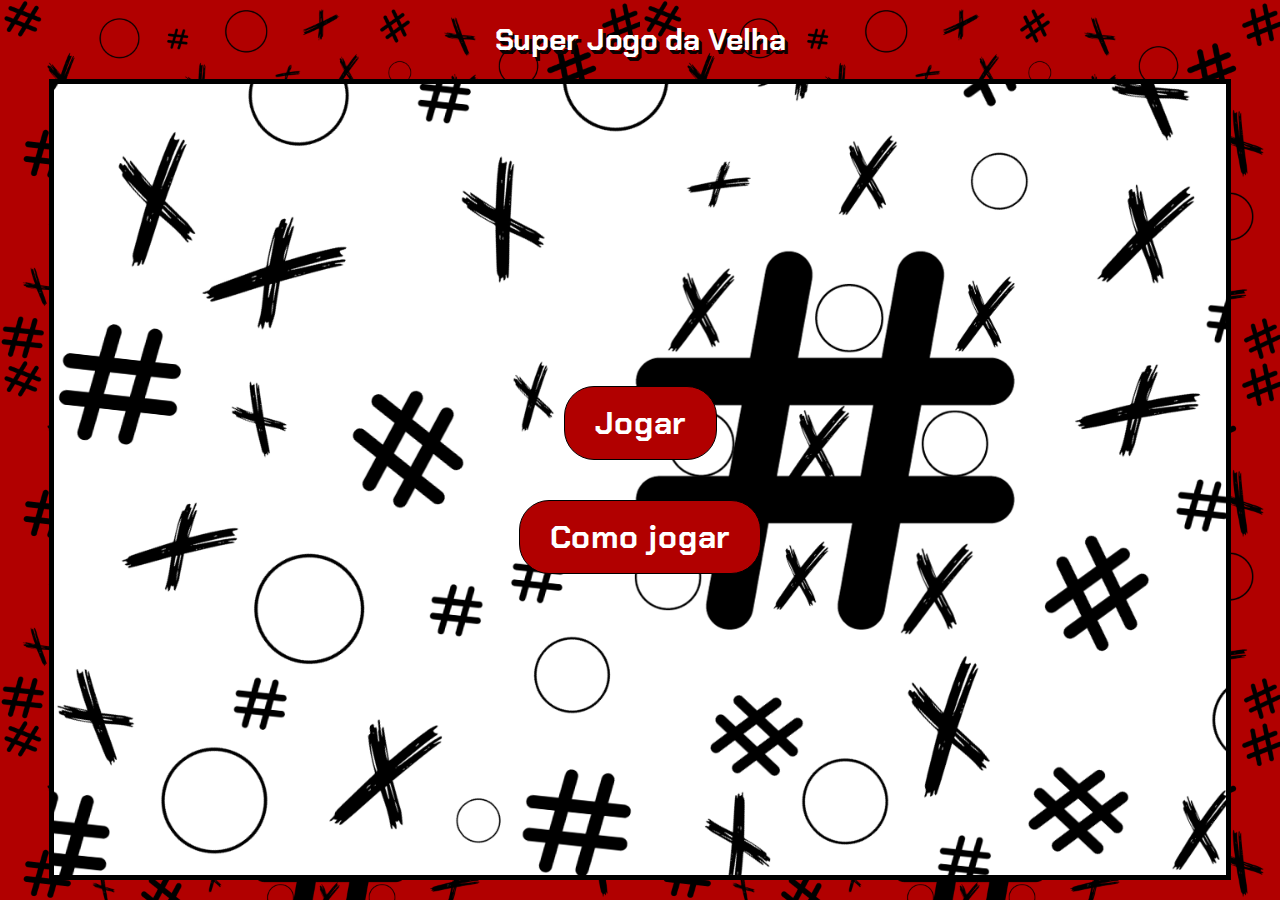
<file: index.html>
<!DOCTYPE html>
<html lang="pt-br">
<head>
  <meta charset="UTF-8">
  <meta name="viewport" content="width=device-width, initial-scale=1.0">
  <title>Super Jogo da Velha</title>
  <link rel="stylesheet" href="./css/style.css">
  <link rel="preconnect" href="https://fonts.googleapis.com">
  <link rel="preconnect" href="https://fonts.gstatic.com" crossorigin>
  <link href="https://fonts.googleapis.com/css2?family=Chakra+Petch&display=swap" rel="stylesheet">
  <link rel="icon" href="img/favicon.png">
</head>
<body>
  <header>
    <h1>Super Jogo da Velha</h1>
  </header>
  <main id="painel-jogo">
    <div id="container-botoes-interface">
      <button id="botao-jogar">Jogar</button>
      <button id="botao-regras">Como jogar</button>
    </div>
  </main>
  <script type="module" src="./scripts/index.js"></script>
</body>
</html>
</file>
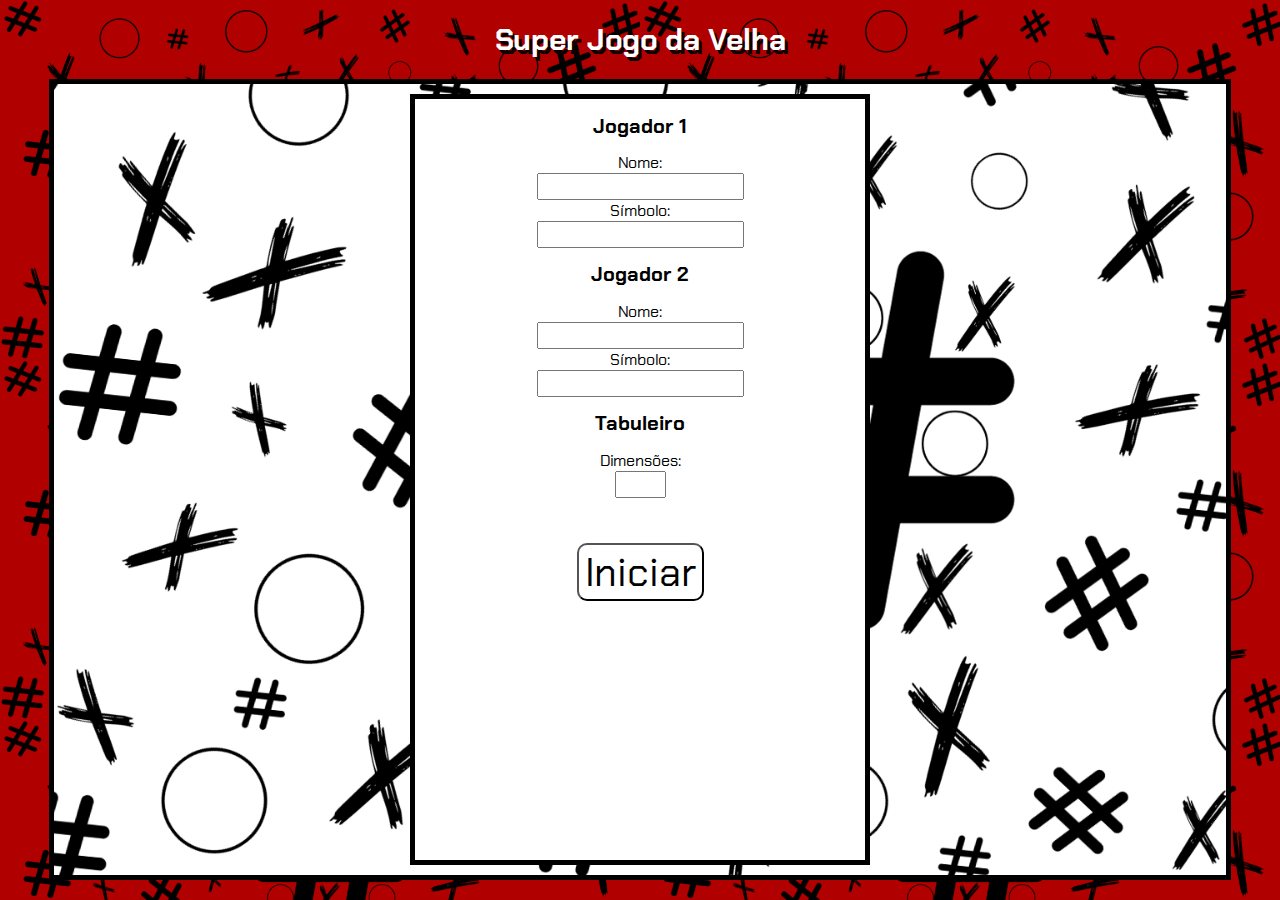
<file: configuracoes.html>
<!DOCTYPE html>
<html lang="en">
<head>
  <meta charset="UTF-8">
  <meta name="viewport" content="width=device-width, initial-scale=1.0">
  <title>Super Jogo da Velha</title>
  <link rel="stylesheet" href="./css/style.css">
  <link rel="preconnect" href="https://fonts.googleapis.com">
  <link rel="preconnect" href="https://fonts.gstatic.com" crossorigin>
  <link href="https://fonts.googleapis.com/css2?family=Chakra+Petch&display=swap" rel="stylesheet">
  <link rel="icon" href="img/favicon.png">
</head>
<body>
  <header>
    <h1>Super Jogo da Velha</h1>
  </header>
  <main id="painel-jogo">
    <div id="configuracoes-jogo">
      <form id="primeiro-jogador">
        <h1>Jogador 1</h1>
        <label for="nome-jogador">Nome:</label>
        <br>
        <input type="text" id="nome-jogador" minlength="3" maxlength="20">
        <br>
        <label for="simbolo-jogador">Símbolo:</label>
        <br>
        <input type="text" id="simbolo-jogador" minlength="1" maxlength="1">
      </form>
      <form id="segundo-jogador">
        <h1>Jogador 2</h1>
        <label for="nome-jogador">Nome:</label>
        <br>
        <input type="text" id="nome-jogador" minlength="3" maxlength="20">
        <br>
        <label for="simbolo-jogador">Símbolo:</label>
        <br>
        <input type="text" id="simbolo-jogador" minlength="1" maxlength="1">
      </form>
      <form id="tabuleiro">
        <h1>Tabuleiro</h1>
        <label for="dimensoes-tabuleiro">Dimensões:</label>
        <br>
        <input type="number" id="dimensoes-tabuleiro" min="3" max="3">
        <br>
      </form>
      <div id="container-botao-iniciar">
        <button id="botao-iniciar">Iniciar</button>
      </div>
    </div>
  </main>
  <script type="module" src="./scripts/configuracoes.js"></script>
</body>
</html>
</file>
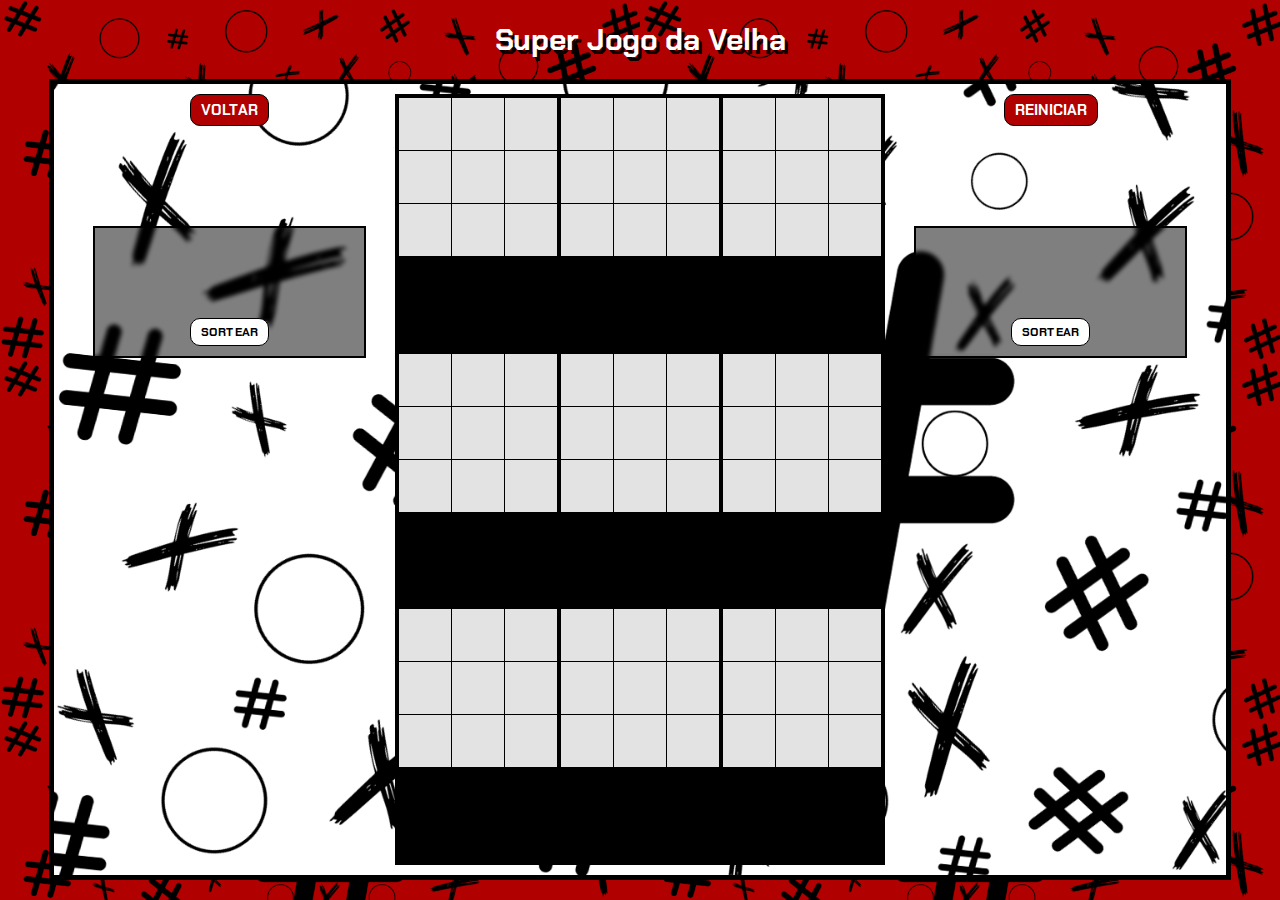
<file: jogar.html>
<!DOCTYPE html>
<html lang="en">
<head>
  <meta charset="UTF-8">
  <meta name="viewport" content="width=device-width, initial-scale=1.0">
  <title>Super Jogo da Velha</title>
  <link rel="stylesheet" href="./css/style.css">
  <link rel="stylesheet" href="./css/jogo.css">
  <link rel="preconnect" href="https://fonts.googleapis.com">
  <link rel="preconnect" href="https://fonts.gstatic.com" crossorigin>
  <link href="https://fonts.googleapis.com/css2?family=Chakra+Petch&display=swap" rel="stylesheet">
  <link rel="icon" href="img/favicon.png">
</head>
<body>
  <header>
    <h1>Super Jogo da Velha</h1>
  </header>
  <main id="painel-jogo">
    <aside class="container">
      <button id="botao-voltar">VOLTAR</button>
  
      <div id="container-primeiro-jogador" class="jogador">
        <h1 class="nome"></h1>
        <h1 class="simbolo"></h1>
        <button class="botao-sorteio">SORTEAR</button>
      </div>
    </aside>
    
    <div id="conteudo-jogo">

    </div>
    
    <aside class="container">
      <button id="botao-reiniciar">REINICIAR</button>
  
      <div id="container-segundo-jogador" class="jogador">
        <h1 class="nome"></h1>
        <h1 class="simbolo"></h1>
        <button class="botao-sorteio">SORTEAR</button>
      </div>
    </aside>
  </main>

  <script type="module" src="./scripts/jogar.js"></script>
</body>
</html>
</file>
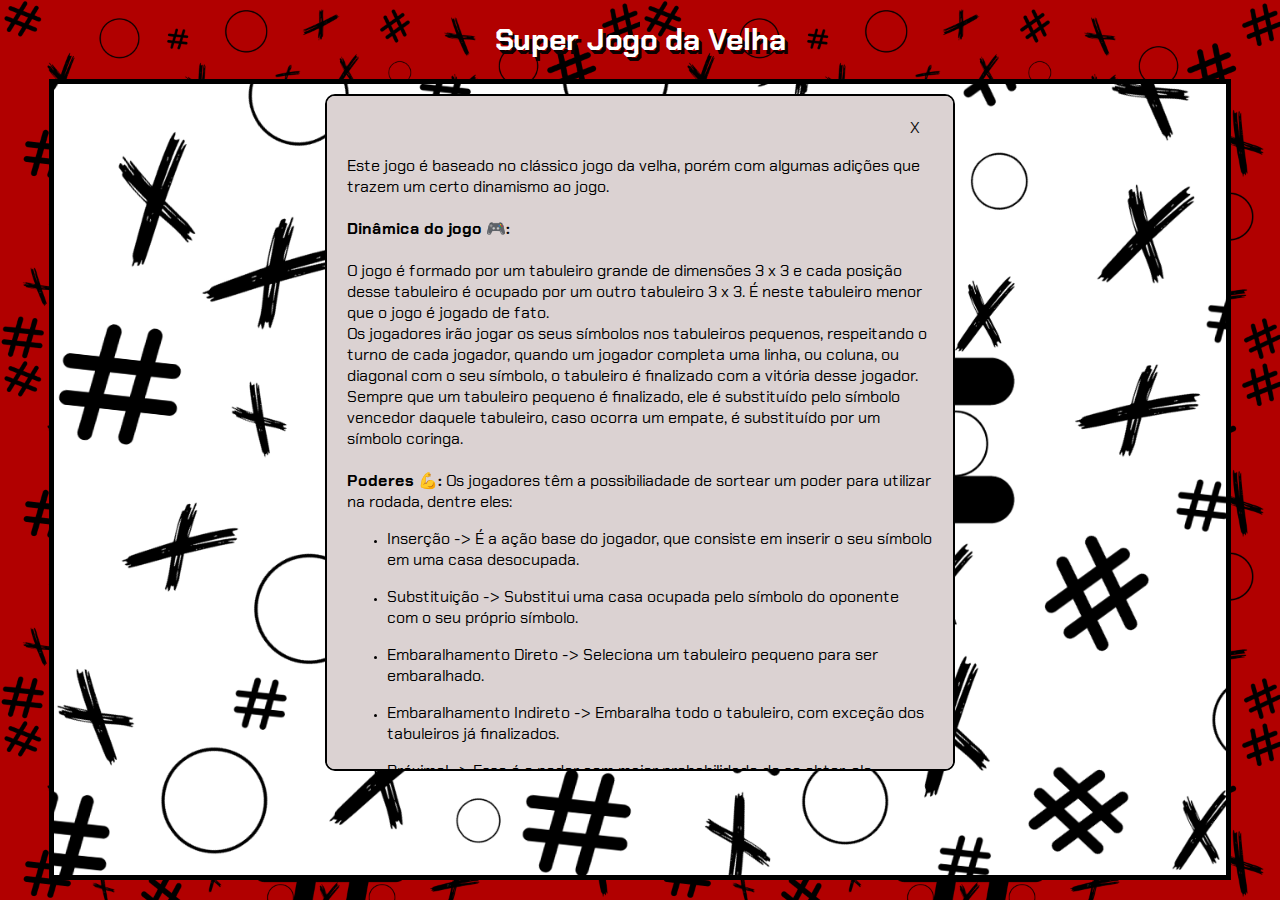
<file: regras.html>
<!DOCTYPE html>
<html lang="en">
<head>
  <meta charset="UTF-8">
  <meta name="viewport" content="width=device-width, initial-scale=1.0">
  <title>Super Jogo da Velha</title>
  <link rel="stylesheet" href="./css/style.css">
  <link rel="stylesheet" href="./css/regras.css">
  <link rel="preconnect" href="https://fonts.googleapis.com">
  <link rel="preconnect" href="https://fonts.gstatic.com" crossorigin>
  <link href="https://fonts.googleapis.com/css2?family=Chakra+Petch&display=swap" rel="stylesheet">
  <link rel="icon" href="img/favicon.png">
</head>
<body>
  <header>
    <h1>Super Jogo da Velha</h1>
  </header>
  <main id="painel-jogo">
    <div id="container-regras">
      <button id="fechar-regras">X</button>
      <p>
        Este jogo é baseado no clássico jogo da velha, porém com algumas adições que trazem um certo dinamismo ao jogo.
        <br>
        <br>
    
        <strong>Dinâmica do jogo 🎮:</strong>
        <br>
        <br>
        
        O jogo é formado por um tabuleiro grande de dimensões 3 x 3 e cada posição desse tabuleiro é ocupado por um outro tabuleiro 3 x 3. É neste tabuleiro menor que o jogo é jogado de fato.<br>
        Os jogadores irão jogar os seus símbolos nos tabuleiros pequenos, respeitando o turno de cada jogador, quando um jogador completa uma linha, ou coluna, ou diagonal com o seu símbolo, o tabuleiro é finalizado com a vitória desse jogador.<br>
        Sempre que um tabuleiro pequeno é finalizado, ele é substituído pelo símbolo vencedor daquele tabuleiro, caso ocorra um empate, é substituído por um símbolo coringa.
        <br>
        <br>

        <strong>Poderes 💪:</strong>

        Os jogadores têm a possibiliadade de sortear um poder para utilizar na rodada, dentre eles:
      </p>

        <ul>
          <li>
            <p>
              Inserção -> É a ação base do jogador, que consiste em inserir o seu símbolo em uma casa desocupada.
            </p>
          </li>
          <li>
            <p>
              Substituição -> Substitui uma casa ocupada pelo símbolo do oponente com o seu próprio símbolo.
            </p>
          </li>
          <li>
            <p>
              Embaralhamento Direto -> Seleciona um tabuleiro pequeno para ser embaralhado.
            </p>
          </li>
          <li>
            <p>
              Embaralhamento Indireto -> Embaralha todo o tabuleiro, com exceção dos tabuleiros já finalizados.
            </p>
          </li>
          <li>
            <p>
              Próximo! -> Esse é o poder com maior probabilidade de se obter, ele simplesmente passa a vez para o oponente.
            </p>
          </li>
        </ul>
        
      <p>
        <strong>Objetivo 🎯:</strong>
        <br>
        <br>
        
        Os jogadores têm como objetivo completar uma linha, ou coluna, ou diagonal do tabuleiro maior com o seu símbolo para assim se consagrar o grande vencedor!
      </p>
    </div>
  </main>

  <script src="./scripts/regras.js"></script>
</body>
</html>
</file>
<file: css/style.css>
/* Tela Inicial */

* {
  font-family: 'Chakra Petch', sans-serif;
}

:root {
  font-size: 62.5%; /* 1rem = 10px */
}

html, body {
  margin: 0;
  height: 100%;
  overflow: hidden;
}

 /* A parte da pagina que fica atrás do painel principal do jogo */
body {
  background: rgb(177, 0, 0) url('../img/painel2-removebg.png'); /* Deixa a página em um tom vermelho e integou-se uma imagem nela. */
  background-size: 50%; 

  min-width: 850px;
  min-height: 600px;

  display: flex;
  flex-direction: column;

  align-items: center;
}

p {
  font-size: 1.6rem;
}

/* Trata-se da parte do Título do jogo.*/
header h1 {
  color: white;
  font-size: 40px;
  font-weight: bold;
  text-shadow: 3px 4px rgb(12, 1, 1);
}

/*Formulário para Inciar o Jogo*/

#configuracoes-jogo {
  width: 450px;
  display: flex;
  flex-direction: column;
  background-color: white;
  border: 5px solid black;
}

#primeiro-jogador {
  text-align: center; /* Deixa o campo do formulário do primeiro-jogador no centro da página */
}

#segundo-jogador {
  text-align: center; /* Deixa o campo do formulário do segundo-jogador no centro da página.*/
}

#container-botao-iniciar { /* Refere-se a parte da localização que o botão inicial ocupa.*/
  padding-top: 10%;
  width: 100%;
  justify-content: center;
  align-items: center;
  display: flex;
}

#botao-iniciar { /* Refere-se ao botão inicial. */
  font-size: 40px; 
  transition: transform 200ms ease-in-out;
  color: black;
  background-color: white;
  cursor: pointer;
  border-radius: 10px; /* Faz a borda fica arredondada.*/
}
  
#botao-iniciar:hover { 
  transform: scale(1.05); /* Esta configuração permite criar um efeito que aumenta o botão ao passar o mouse por cima */
}

#tabuleiro{
  text-align: center; /* Permite que o nome "Tabuleiro" fique no centro do painel.*/
}


#nome-jogador {
  font-size: 16px; /* Tamanho do campo de preenchimento do formulário referente ao nome. */
}


label[for="nome-jogador"] { /* Refere-se a nomenclatura "nome" do formulário */
  font-size: 16px; /* Tamanho da nomenclatura */
  background-color: white; /* Cor que destaca-se como uma cor de fundo. */
}

#simbolo-jogador { 
  font-size: 16px;/* Tamanho do campo de preenchimento do formulário referente aos simbolos.  */
}

label[for="simbolo-jogador"] { /* Refere-se a nomeclatura "simbolo" do formulário */
  font-size: 16px; /* Tamanho */
  background-color: white; /* Cor que se destaca como uma cor no fundo */

}

#dimensoes-tabuleiro {
  font-size: 16px; /* Refere-se ao tamanho do campo da "dimensão" */
}

label[for="dimensoes-tabuleiro"] { /* Refere-se ao tamanho do nomenclatura "dimensão". */
  font-size: 16px; /* Tamanho */
  background-color: white; /* Cor de fundo. */
}

#painel-jogo { /* Refere-se ao painel do jogo. */
  padding: 1rem;
  background-image: url('../img/painel2.png'); /* Adiciona a imagem do painel principal */
  background-size: cover;
  background-repeat: no-repeat;
  background-attachment: fixed;
  position: relative;
  margin-bottom: 2rem;
  width: 90%;
  height: 90%;
  display: flex;
  justify-content: center;
  border: 5px solid black;
}

#container-botoes-interface {
  display: flex;
  flex-direction: column;
  gap: 40px;
  align-items: center;
  justify-content: center;
}

#botao-jogar, #botao-regras {
  border: 1px solid black;

  font-size: 3.2rem;
  font-weight: bold;

  color: white;
  background-color: rgb(177, 0, 0);
  padding: 1.5rem 3rem;

  border-radius: 3rem;

  cursor: pointer;
}

#botao-reiniciar, #botao-voltar {
  border: 1px solid black;

  font-size: 1.5rem;
  font-weight: bold;

  color: white;
  background-color: rgb(177, 0, 0);
  padding: 0.5rem 1rem;

  border-radius: 1rem;

  cursor: pointer;
}

.botao-sorteio {
  border: 1px solid black;

  font-size: 1.2rem;
  font-weight: bold;

  color: black;
  background-color: white;
  padding: 0.5rem 1rem;

  border-radius: 1rem;

  cursor: pointer;
}

#botao-jogar:hover, #botao-regras:hover {
  animation: animacao-botao .5s alternate infinite;
}

@keyframes animacao-botao {
  from {  
    padding: 1.5rem 3rem;
    font-size: 3.2rem;
    color: white;
  }
  to {
    padding: 1.75rem 3.5rem;
    font-size: 3.6rem;
    color: #000000;
  }
}

::-webkit-scrollbar {
  width: 1px;
}

@media screen and (min-width: 1200px) {
  /* Estilos para telas de desktop mais largas */
  header h1 {
    font-size: 30px;
  }
}
</file>
<file: css/jogo.css>
:root {
  --cor-fundo-jogador: rgba(0, 0, 0, 0.5);
  --filtro-fundo-jogador: blur(2px);
}

#conteudo-jogo {
  background-color: black;
  display: flex;
  justify-content: center;
  align-items: center;
  border: 4px solid black;
}

#container-primeiro-jogador, #container-segundo-jogador {
  background-color:  var(--cor-fundo-jogador);
  backdrop-filter: var(--filtro-fundo-jogador);
  width: 75%;

  display: flex;
  flex-direction: column;

  gap: 4rem;

  padding: 1rem;

  align-items: center;

  color: white;
  border: 2px solid black;
}

#jogo-finalizado {
  display: flex;
  flex-direction: column;
  align-items: center;
  justify-content: center;

  gap: 2rem;

  position: absolute;
  z-index: 1;
  width: 100%;
  height: 100%;
  background-color: var(--cor-fundo-jogador);
  backdrop-filter: var(--filtro-fundo-jogador);
}

#jogo-finalizado h1 {
  font-size: 4.0rem;
  color: white;
  background-color: red;

  border: 1px solid black;

  border-radius: 1rem;

  padding: 2rem;

  animation: animacao-titulo-vitoria 1s alternate infinite;
}

aside.container {
  width: 100%;

  display: flex;
  flex-direction: column;
  justify-content: flex-start;
  align-items: center;

  gap: 10rem;
}

aside.container h1 {
  padding: 0;
  margin: 0;
  text-shadow: 3px 4px rgb(12, 1, 1);

  text-align: center;
}

.jogador.ativo {
  animation: animacao-jogador-ativo 1s alternate-reverse infinite;
}

.nome {
  font-size: 30px;
}

.simbolo {
  font-size: 50px;
}

.grid-jogo {
  display: grid;
  grid-template-columns: repeat(3, auto);
  height: 100%;
  width: 100%;
  gap: 4px;
}

.grid-jogo-pequeno {
  display: grid;
  grid-template-columns: repeat(3, auto);
  grid-template-columns: 52px 52px 52px;
  grid-template-rows: 52px 52px 52px;
  gap: 1px;
  position: relative;
}

.vencedor {
  position: absolute;
  width: 100%;
  height: 100%;
  background-color: rgba(0, 0, 0, 0.8); /* Um fundo escuro transparente */
  display: none; /* Inicialmente invisível */
  justify-content: center;
  align-items: center;
  font-size: 50px;
  font-weight: bold;
  color: white;

}

.grid-jogo-pequeno button {
  font-size: 35px;
  font-weight: bold;
  border: none;
  cursor: pointer;
  opacity: 0.95;
}

.grid-jogo-pequeno button:hover {opacity: 1;}

@keyframes animacao-jogador-ativo {
  from {
    background-color: var(--cor-fundo-jogador);
  } 
  to {
    background-color: rgb(177, 0, 0);
  }
}

@keyframes animacao-titulo-vitoria {
  from {
    font-size: 4.0rem;
    padding: 2rem;
  }
  to {
    font-size: 4.8rem;
    padding: 3.5rem;
  }
}
</file>
<file: css/regras.css>
#container-regras {
  background-color: rgb(219, 210, 210);

  overflow-y: auto;
  scroll-behavior: smooth;

  padding: 2rem;
  width: 50%;
  height: 80%;

  border-radius: 1rem;
  border: 2px solid black;

  position: absolute;
}

#container-regras > button {
  color: rgb(14, 13, 13);
  background: none;
  border: none;

  font-size: 1.6rem;

  cursor: pointer;

  margin-left: 95%;
}
</file>
